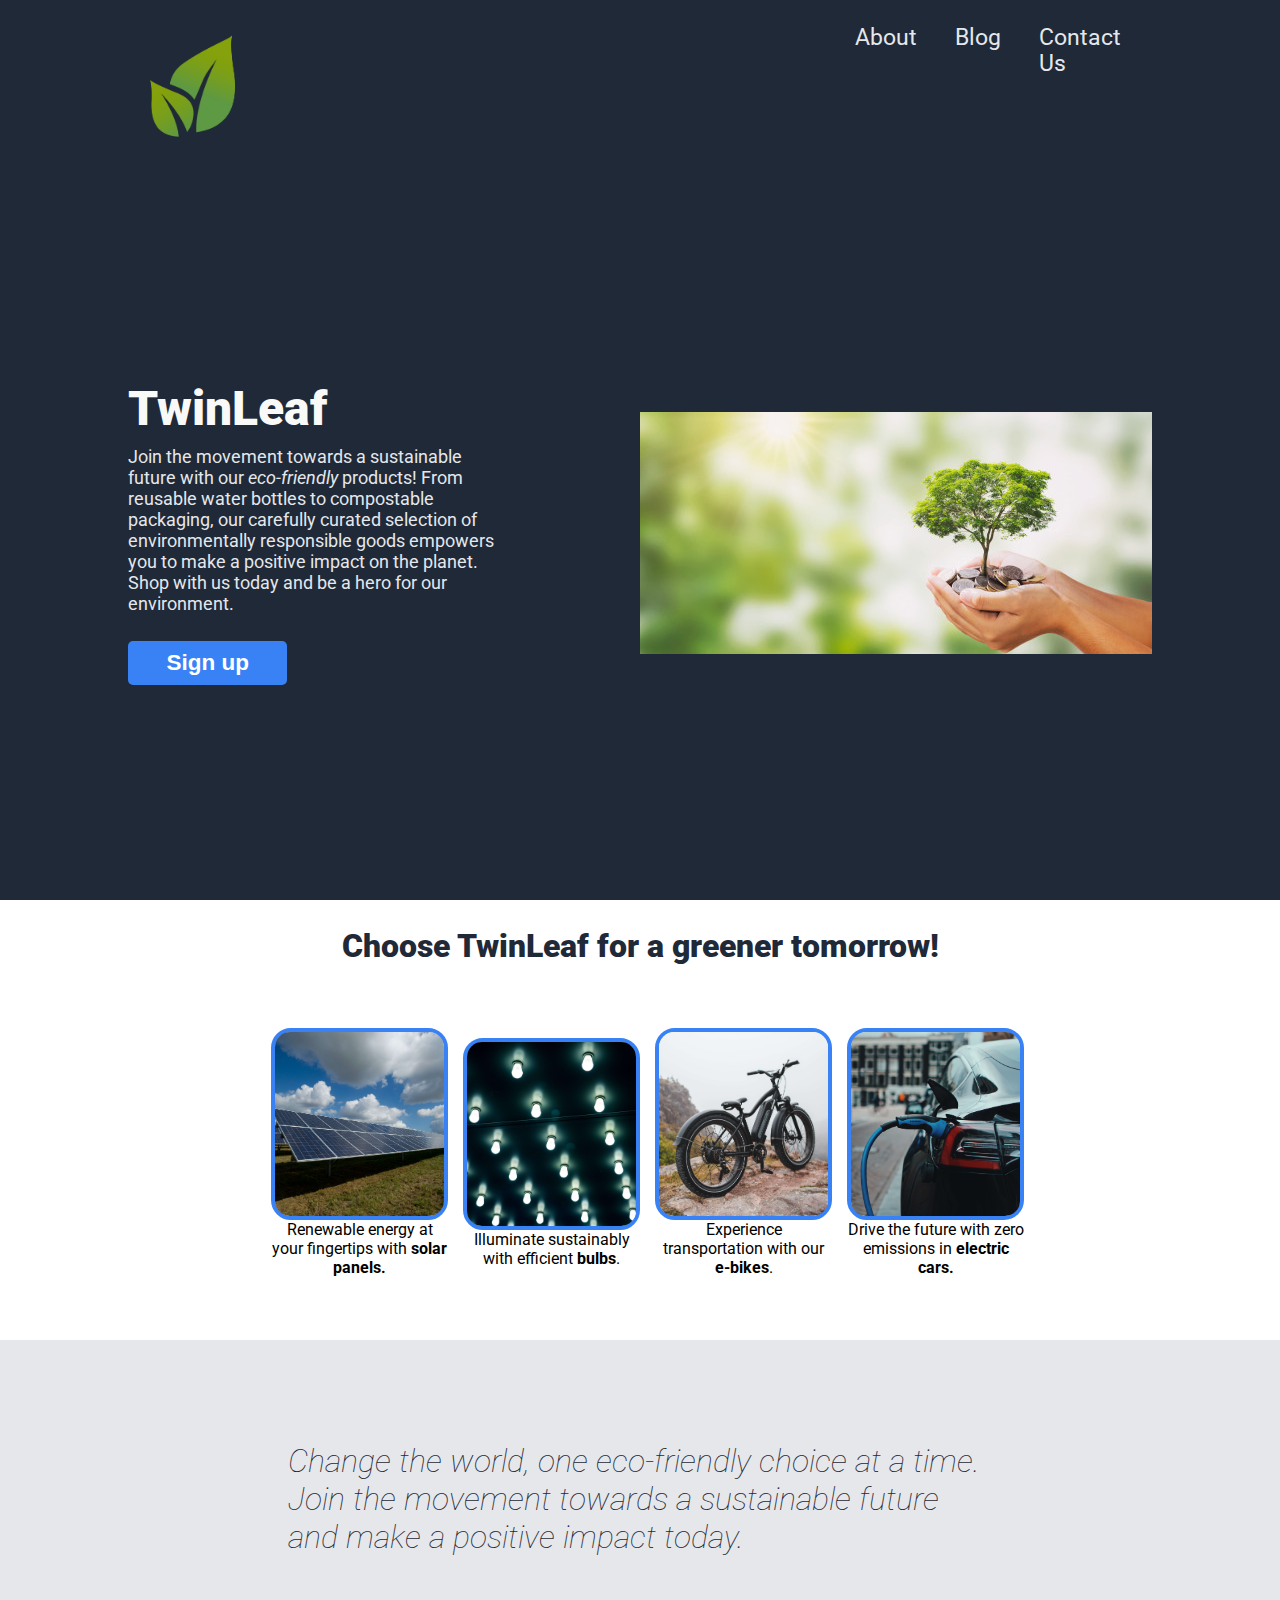
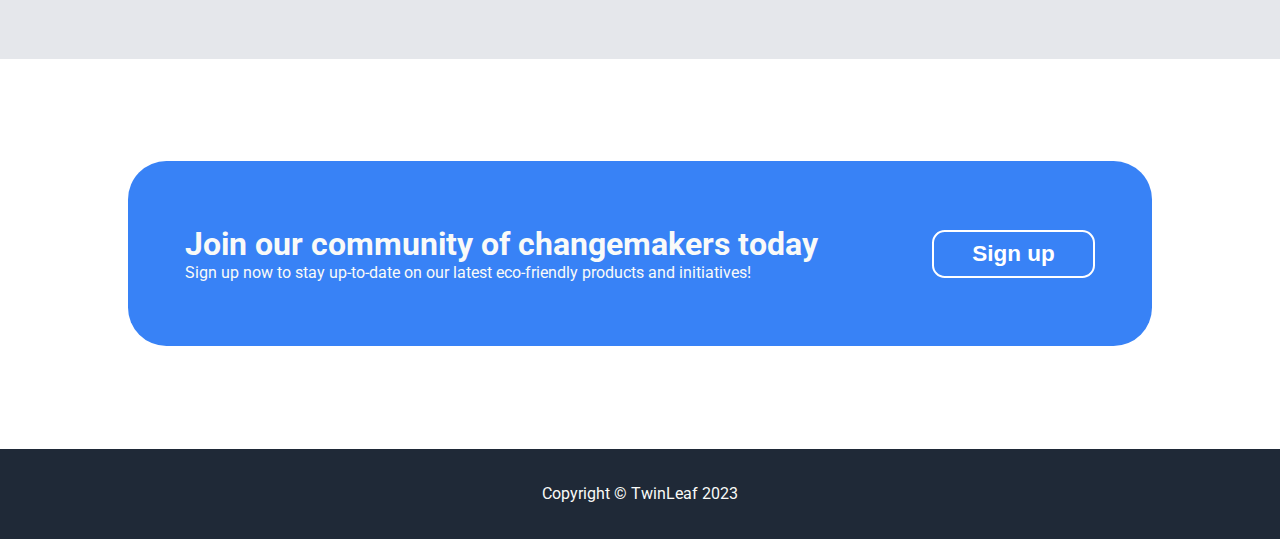
<file: index.html>
<!DOCTYPE html>
<html lang="en">
  <head>
    <meta charset="UTF-8" />
    <meta http-equiv="X-UA-Compatible" content="IE=edge" />
    <meta name="viewport" content="width=device-width, initial-scale=1.0" />
    <link rel="stylesheet" href="style.css" />
    <link rel="shortcut icon" href="./img/logo.png">
    <title>CSS Main project</title>
  </head>
  <body>
    <section class="hero">
      <div class="hero-inner">
        <header class="header">
          <div class="logo">
            <img src="./img/logo.png" alt="The logo of TwinLeaf">
          </div>
          <nav class="nav-bar">
            <ul class="nav-links">
              <li><a href="./pages/about.html">About</a></li>
              <li><a href="./pages/blog/blog.html">Blog</a></li>
              <li><a href="#action">Contact Us</a></li>
            </ul>
          </nav>
        </header>
        <main>
          <div class="top">
              <div class="left">
                <h1>TwinLeaf</h1>
                <p>
                  Join the movement towards a sustainable future with our <em>eco-friendly</em> products! 
                  From reusable water bottles to compostable packaging, 
                  our carefully curated selection of environmentally responsible 
                  goods empowers you to make a positive impact on the planet. 
                  Shop with us today and be a hero for our environment.
                </p>
                <button>Sign up</button>
              </div>
              <div class="right">
                <img src="./img/hero-img.jpeg" alt="Home page image, a green field">
              </div>
            </div>
          </div>
        </section>


        <section id="info">
            <h1>Choose TwinLeaf for a greener tomorrow!</h1>
            <div class="container">
                <div class="boxes">
                    <div class="box">
                      <img src="./img/box-img1.jpg" alt="selling product number 1: solar panels">
                    </div>
                    <p>Renewable energy at your fingertips with <strong>solar panels.</strong></p>
                </div>
                <div class="boxes">
                    <div class="box">
                      <img src="./img/box-img2.jpg" alt="selling product number 2: Led bulbs">
                    </div>
                    <p>Illuminate sustainably with efficient <strong>bulbs</strong>.</p>
                </div>
                <div class="boxes">
                    <div class="box">
                      <img src="./img/box-img3.jpg" alt="selling product number 3: E-Bikes">
                    </div>
                    <p>Experience transportation with our <strong>e-bikes</strong>.</p>
                </div>
                <div class="boxes">
                    <div class="box">
                      <img src="./img/box-img4.jpg" alt="selling product number4: E-Cars">
                    </div>
                    <p>Drive the future with zero emissions in <strong>electric cars.</strong></p>
                </div>
        </section>  

        <section id="quote">
            <div class="inner-quote">
              <blockquote>
                Change the world, one eco-friendly choice at a time. 
                Join the movement towards a sustainable future 
                and make a positive impact today.
              </blockquote>
            </div>
        </section>

        <section id="action">
            <div class="action-inner">
                <div class="inner-left">
                  <h1>Join our community of changemakers today</h1>
                  <p>Sign up now to stay up-to-date on our latest eco-friendly products and initiatives!</p>
                </div>
            <div class="inner-right">
              <button>Sign up</button>
            </div>
            </div>
        </section>
    </main>
    <footer>
        <p>Copyright &copy; TwinLeaf 2023</p>
    </footer>
  </body>
</html>
</file>
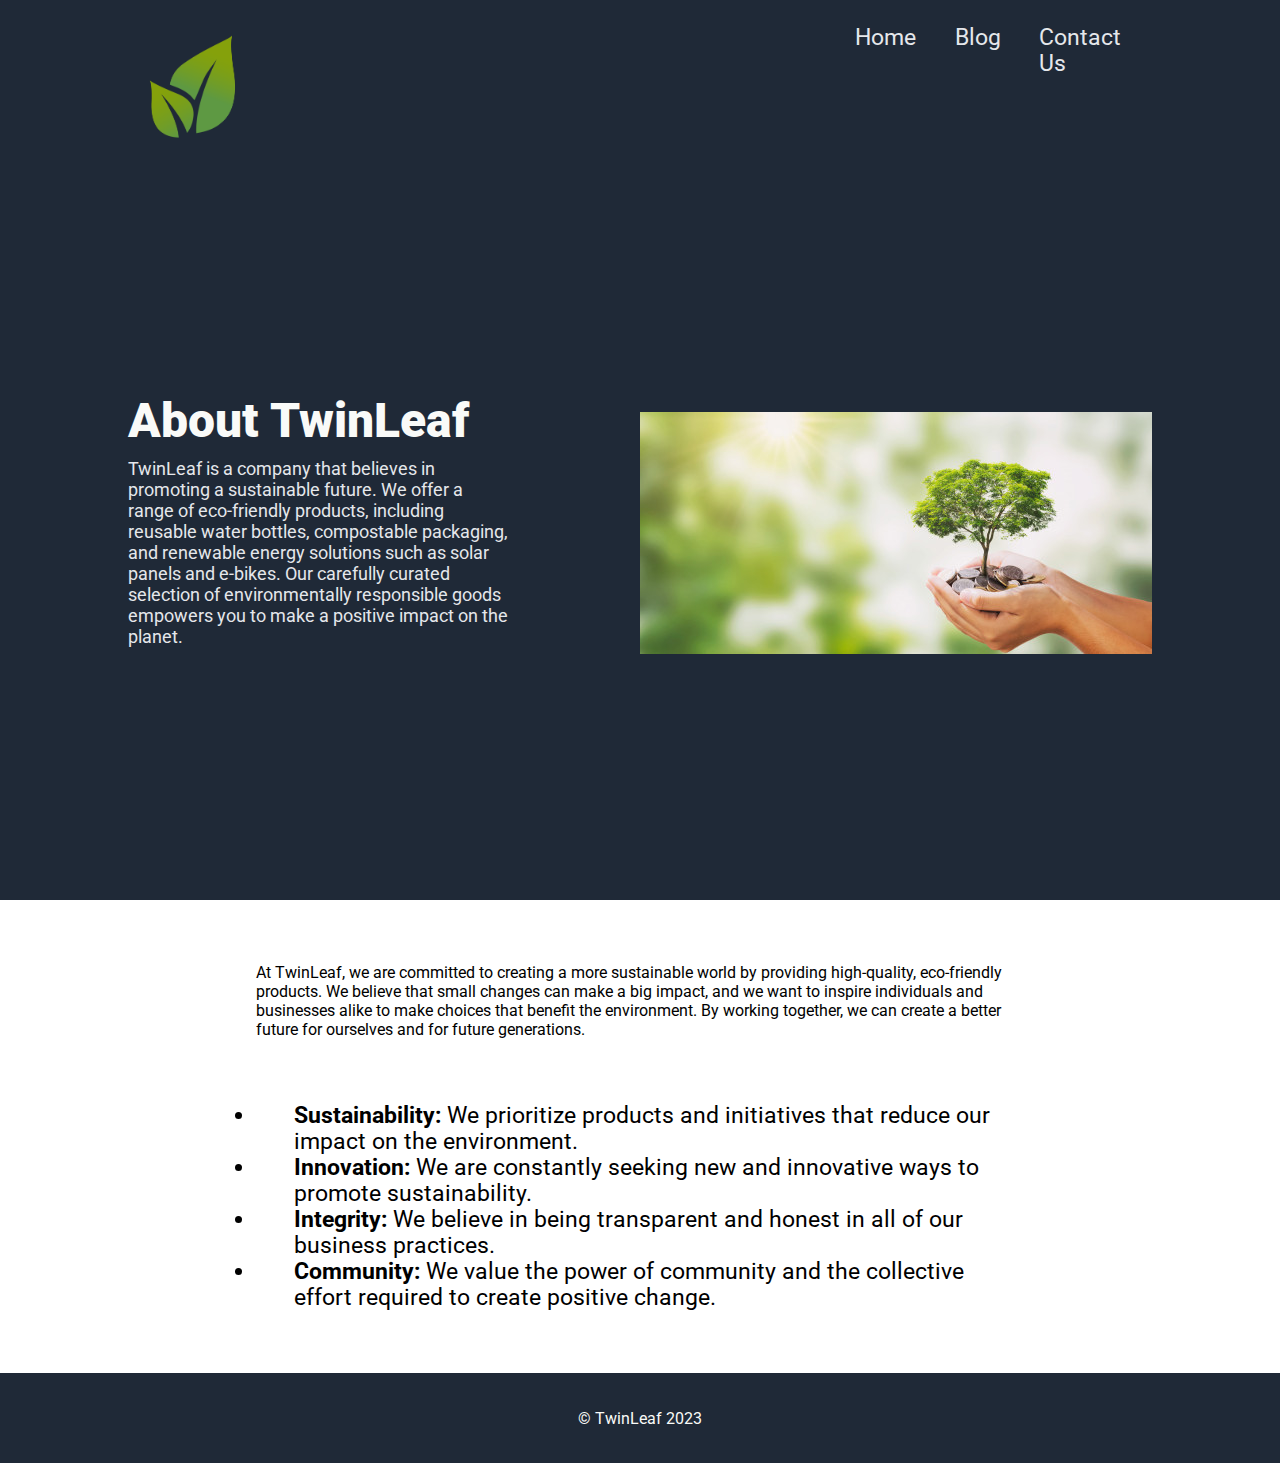
<file: pages/about.html>
<!DOCTYPE html>
<html lang="en">
  <head>
    <meta charset="UTF-8" />
    <meta http-equiv="X-UA-Compatible" content="IE=edge" />
    <meta name="viewport" content="width=device-width, initial-scale=1.0" />
    <link rel="stylesheet" href="../style.css" />
    <link rel="shortcut icon" href="../img/logo.png">
    <title>About TwinLeaf</title>
  </head>
  <body>
    <main>
      <section class="hero">
        <div class="hero-inner">
          <header class="header">
            <div class="logo">
              <a href="../index.html"><img src="../img/logo.png" alt="The logo of TwinLeaf"></a>
            </div>
            <nav class="nav-bar">
              <ul class="nav-links">
                <li><a href="../index.html">Home</a></li>
                <li><a href="./blog/blog.html">Blog</a></li>
                <li><a href="#action">Contact Us</a></li>
              </ul>
            </nav>
          </header>

          <div class="top">
            <div class="left">
              <h1>About TwinLeaf</h1>
              <p>
                TwinLeaf is a company that believes in promoting a sustainable future. We offer a range of eco-friendly products, 
                including reusable water bottles, compostable packaging, and renewable energy solutions such as solar panels and e-bikes. 
                Our carefully curated selection of environmentally responsible goods empowers you to make a positive impact on the planet.
              </p>
            </div>
            <div class="right">
              <img src="../img/hero-img.jpeg" alt="Home page image, a green field">
            </div>
          </div>
        </div>
      </section>

      <section id="mission">
        <div class="container">
          <p>
            At TwinLeaf, we are committed to creating a more sustainable world by providing high-quality, eco-friendly products. 
            We believe that small changes can make a big impact, and we want to inspire individuals and businesses alike to make 
            choices that benefit the environment. By working together, we can create a better future for ourselves and for future generations.
          </p>
        </div>
      </section>

      <section id="values">
        <div class="container">
          <ul>
            <li><strong>Sustainability:</strong> We prioritize products and initiatives that reduce our impact on the environment.</li>
            <li><strong>Innovation:</strong> We are constantly seeking new and innovative ways to promote sustainability.</li>
            <li><strong>Integrity:</strong> We believe in being transparent and honest in all of our business practices.</li>
            <li><strong>Community:</strong> We value the power of community and the collective effort required to create positive change.</li>
          </ul>
        </div>
      </section>
    </main>
    <footer>
      <p>&copy; TwinLeaf 2023</p>
    </footer>
  </body>
</html>
</file>
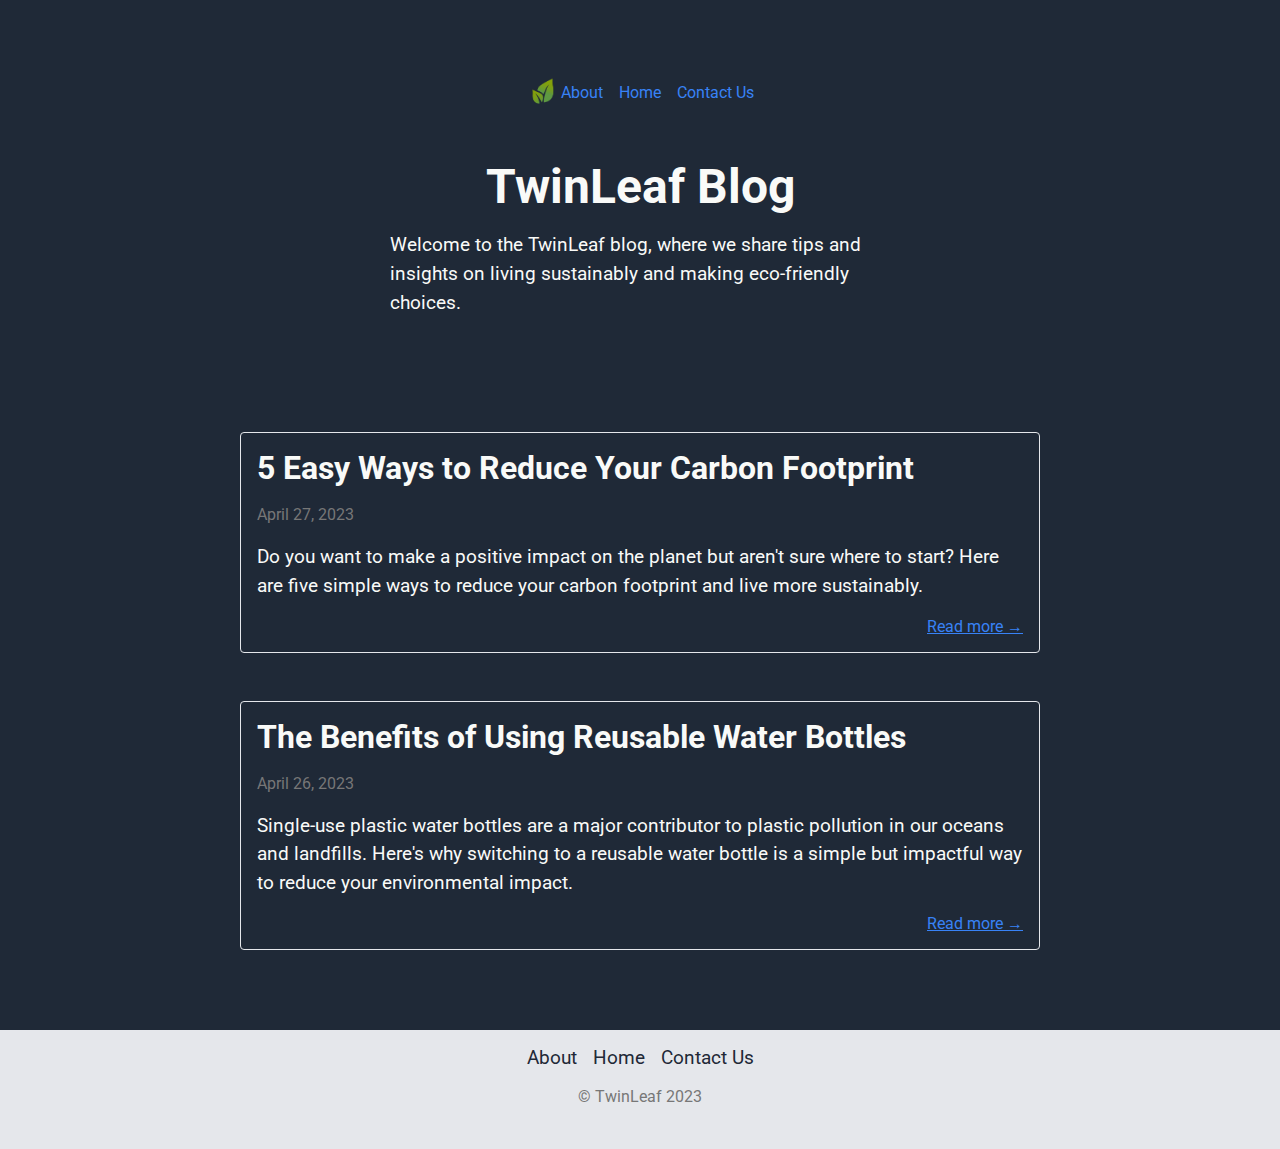
<file: pages/blog/blog.html>
<!DOCTYPE html>
<html lang="en">
   <head>
      <meta charset="UTF-8" />
      <meta http-equiv="X-UA-Compatible" content="IE=edge" />
      <meta name="viewport" content="width=device-width, initial-scale=1.0" />
      <link rel="stylesheet" href="./style.css" />
      <link rel="shortcut icon" href="./img/logo.png">
      <title>TwinLeaf - Blog</title>
   </head>
   <body>
      <main>
         <section class="hero">
            <div class="hero-inner">
               <header class="header">
                  <div class="logo">
                     <a href="../../index.html"><img src="../../img/logo.png" alt="The logo of TwinLeaf"></a>
                  </div>
                  <nav class="nav-bar">
                     <ul class="nav-links">
                        <li><a href="../about.html">About</a></li>
                        <li><a href="../../index.html">Home</a></li>
                        <li><a href="#action">Contact Us</a></li>
                     </ul>
                  </nav>
               </header>
               <div class="top">
                  <div class="left">
                     <h1>TwinLeaf Blog</h1>
                     <p>Welcome to the TwinLeaf blog, where we share tips and insights on living sustainably and making eco-friendly choices.</p>
                  </div>
                  <div class="right">
                  </div>
               </div>
            </div>
         </section>
         <section id="articles">
            <article class="article">
               <h2 class="article-title">5 Easy Ways to Reduce Your Carbon Footprint</h2>
               <p class="article-date">April 27, 2023</p>
               <p class="article-content">Do you want to make a positive impact on the planet but aren't sure where to start? Here are five simple ways to reduce your carbon footprint and live more sustainably.</p>
               <a href="#" class="article-readmore">Read more &rarr;</a>
            </article>
            <article class="article">
               <h2 class="article-title">The Benefits of Using Reusable Water Bottles</h2>
               <p class="article-date">April 26, 2023</p>
               <p class="article-content">Single-use plastic water bottles are a major contributor to plastic pollution in our oceans and landfills. Here's why switching to a reusable water bottle is a simple but impactful way to reduce your environmental impact.</p>
               <a href="#" class="article-readmore">Read more &rarr;</a>
            </article>
         </section>
      </main>
      <footer>
         <nav>
            <ul class="footer-nav">
               <li><a href="../about.html">About</a></li>
               <li><a href="../../index.html">Home</a></li>
               <li><a href="#action">Contact Us</a></li>
            </ul>
         </nav>
         <p>&copy; TwinLeaf 2023</p>
      </footer>
   </body>
</html>
</file>
<file: style.css>
@import url('https://fonts.googleapis.com/css2?family=Roboto&display=swap');
@import url('https://fonts.googleapis.com/css2?family=Roboto:wght@900&display=swap');
@import url('https://fonts.googleapis.com/css2?family=Roboto:ital,wght@0,900;1,300&display=swap');

:root {
  --primary-color: #1f2937;
  --secondary-color: #3882f6;
  --main-text: 48px;
  --main-text-color: #f9faf8;
  --hero-secondary-text: 18px;
  --logo-text: 24px;
  --quote-bg: #e5e7eb;
  --quote-color: #1f2937;
}

* {
  margin: 0;
  padding: 0;
  box-sizing: border-box;
}

body {
  font-family: 'Roboto', sans-serif;
  width: 100%;
  height: 100vh;
}

.hero {
  background-color: var(--primary-color);
  height: 100vh;
}

.hero-inner {
  width: 80%;
  margin: 0 auto;
  height: inherit;
}

.nav-bar {
  display: flex;
  align-items: center;
}

.header {
  display: flex;
  justify-content: space-between;
  color: white;
  padding-top: 2vh;
}

.logo img{
  width: 20%;
  height: auto;
  margin-bottom: -10%;
}

.nav-links {
  display: flex;
  list-style-type: none;
}

ul li {
  padding-left: 3vw;
  font-size: 2.5vh;
  cursor: pointer;
}

li a {
  text-decoration: none;
  color: var(--quote-bg);
}

a:hover {
  color: var(--secondary-color);
  transition: color 0.3s ease-in;
}

.left h1 {
  font-size: 48px;
  font-weight: 900;
  color: var(--main-text-color);
  padding-right: 5vw;
  padding-bottom: 1vh;
}

.left p {
  font-size: 18px;
  color: var(--quote-bg);
  padding-right: 10vw;
  padding-bottom: 3vh;
}

button {
  background-color: var(--secondary-color);
  padding: 1vh 3vw;
  border: none;
  border-radius: 5px;
  color: white;
  cursor: pointer;
  font-weight: bold;
  font-size: 2.5vh;
}

button:hover {
  color: var(--primary-color);
  background-color: var(--main-text-color);
  transition: background-color 0.3s ease-in;
}

.top {
  height: 100vh;
  display: flex;
  align-items: center;
}

.left {
  flex: 1;
}

.right {
  display: flex;
  justify-content: center;
  align-items: center;
  background-color: #1f2937;
  height: 35vh;
  flex: 1;
}


.right p {
  font-size: 2.5vh;
  color: var(--quote-bg);
}

#info h1 {
  text-align: center;
  margin-top: 3vh;
  font-size: 3.6vh;
  font-weight: 900;
  color: var(--primary-color);
}

.container {
  width: 60%;
  margin: 7vh auto;
  display: flex;
  justify-content: space-evenly;
  align-items: center;
}

.boxes {
  margin-left: 2%;
  width: 15vw;
  text-align: center;
  display: flex;
  flex-direction: column;
}

.box {
  height: 15vw;
  width: auto;
  border: 0.5vh solid var(--secondary-color);
  border-radius: 20px;
}

.box img {
  border-radius: 15px;
  height: 100%;
  width: 100%;
  object-fit: cover;
  object-position: center;
}

#quote {
  background-color: var(--quote-bg);
  color: var(--quote-color);
  font-size: 3.6vh;
  font-weight: lighter;
  font-style: italic;
  display: flex;
}

.inner-quote {
width: 55%;
margin: auto;
padding: 8% 0;
}

blockquote {
justify-content: center;
align-items: center;
font-size: 36px light-italic;
color: var(--primary-color);
}


#action {
display: flex;
justify-content: center;
align-items: center;
margin: 8% 0;
}

.action-inner {
width: 80%;
padding: 5% 0;
background-color: var(--secondary-color);
border-radius: 3vw;
display: flex;
justify-content: space-around;
}

.inner-left {
display: flex;
flex-direction: column;
justify-content: center;
color: var(--main-text-color);
}

.inner-right {
display: flex;
align-items: center;
}

.inner-right button {
border: 0.2vw solid white;
border-radius: 1vw;
cursor: pointer;
}

footer {
height: 10vh;
background-color: var(--primary-color);
color: var(--main-text-color);
display: flex;
justify-content: center;
align-items: center;
}

@media (max-width: 540px) {
  .left {
    margin-top: -75px;
    height: 50px;
    flex: 0 1 200px;
    width: 100%;
  }
}

@media (max-width: 970px) {

  .header {
    flex-direction: column;
    align-items: center;
  }

  .logo img {
    margin-bottom: 0;
  }

  .nav-links {
    margin-top: 20px;
  }

  body {
    overflow-x: hidden;
  }

  .header {
    flex-direction: column;
  }

  .hero-inner {
    width: 90%;
  }

  .logo {
    text-align: center;
    padding-bottom: 10px;
  }

  .nav-bar {
    flex-direction: column;
    align-items: center;
    justify-content: center;
    text-align: center;
  }

  .nav-links li {
    padding: 10px 0;
  }

  .top {
    flex-direction: column;
    justify-content: space-around;
    height: 80vh;
  }

  .left {
    flex: 0 1;
    text-align: center;
  }

  .left h1 {
    padding: 0;
  }

  .left p {
    padding-right: 0;
  }

  .right {
    margin-top: -150px;
    height: 50px;
    flex: 0 1 200px;
    width: 100%;
  }

  .container {
    flex-direction: column;
  }

  .boxes {
    margin-bottom: 15px;
  }

  #quote {
    font-size: 25px;
  }

  .inner-quote {
    width: 90%;
  }

  .action-inner {
    width: 90%;
    flex-direction: column;
    align-items: center;
    text-align: center;
  }

  .inner-left {
    margin-bottom: 15px;
  }

  .nav-links {
    margin-top: -50px;
    margin-bottom: 50px;
    position: relative;
    right: 0;
    width: 100%;
    height: 13vh;
    top: 8vh;
    background-color: var(--primary-color);
    flex-direction: column;
    justify-content: space-evenly;
  }
}

@media (max-width: 970px) {
  .right {
    display: none;
  }

  .left {
    margin-top: -250px;
    flex: 0 1;
    text-align: center;
  }
 }
</file>
<file: pages/blog/style.css>
@import url('https://fonts.googleapis.com/css2?family=Roboto&display=swap');
@import url('https://fonts.googleapis.com/css2?family=Roboto:wght@900&display=swap');
@import url('https://fonts.googleapis.com/css2?family=Roboto:ital,wght@0,900;1,300&display=swap');


* {
  box-sizing: border-box;
  margin: 0;
  padding: 0;
}


body {
  font-family: Roboto, sans-serif;
  color: #f9faf8;
  background-color: #1f2937;
}

a {
  color: #3882f6;
}


header {
  display: flex;
  justify-content: space-between;
  align-items: center;
  padding: 1rem;
  background-color: #1f2937;
}

.logo img {
  height: 2rem;
}

.nav-links {
  display: flex;
  list-style: none;
}

.nav-links li:not(:last-child) {
  margin-right: 1rem;
}

.nav-links a {
  text-decoration: none;
}


.hero {
  background-size: cover;
  background-position: center;
  height: 400px;
}

.hero-inner {
  display: flex;
  flex-direction: column;
  justify-content: center;
  align-items: center;
  height: 100%;
  padding: 1rem;
}

.top {
  display: flex;
  justify-content: space-between;
  align-items: center;
  margin-top: 2rem;
}

.left {
  max-width: 500px;
}

h1 {
  font-size: 3rem;
  margin-bottom: 1rem;
  display: flex;
  justify-content: center;
}

p {
  font-size: 1.2rem;
  line-height: 1.5;
  margin-bottom: 1.5rem;
}


#articles {
  display: flex;
  flex-direction: column;
  align-items: center;
  padding: 2rem;
}

.article {
  max-width: 800px;
  margin-bottom: 3rem;
  border: 1px solid #e5e7eb;
  border-radius: 4px;
  overflow: hidden;
}

.article img {
  display: block;
  max-width: 100%;
  height: auto;
}

.article-title {
  font-size: 2rem;
  margin: 1rem;
}

.article-date {
  font-size: 1rem;
  color: #777;
  margin: 0 1rem 1rem;
}

.article-content {
  font-size: 1.2rem;
  line-height: 1.5;
  margin: 0 1rem 1rem;
}

.article-readmore {
  display: block;
  text-align: right;
  font-size: 1rem;
  color: #3882f6;
  margin: 1rem;
}


footer {
  background-color: #e5e7eb;
  padding: 1rem;
  text-align: center;
}

.footer-nav {
  list-style: none;
  display: flex;
  justify-content: center;
  margin-bottom: 1rem;
}

.footer-nav li:not(:last-child) {
  margin-right: 1rem;
}

.footer-nav a {
  text-decoration: none;
  color: #1f2937;
  font-size: 1.2rem;
}

footer p {
  font-size: 1rem;
  color: #777;
}

@media screen and (max-width: 768px) {
  header {
    font-size: 1.2rem;
  }
  .article-title {
    font-size: 1.5rem;
  }
}

@media screen and (max-width: 768px) {
  .article {
    max-width: 90%;
  }
  .article-content {
    font-size: 1rem;
  }
}

@media screen and (max-width: 768px) {
  .hero {
    height: 200px;
  }
  h1 {
    font-size: 2rem;
  }
  p {
    font-size: 1rem;
  }
}

@media screen and (max-width: 768px) {
  .nav-links li:not(:last-child) {
    margin-right: 0.5rem;
  }
}
</file>
